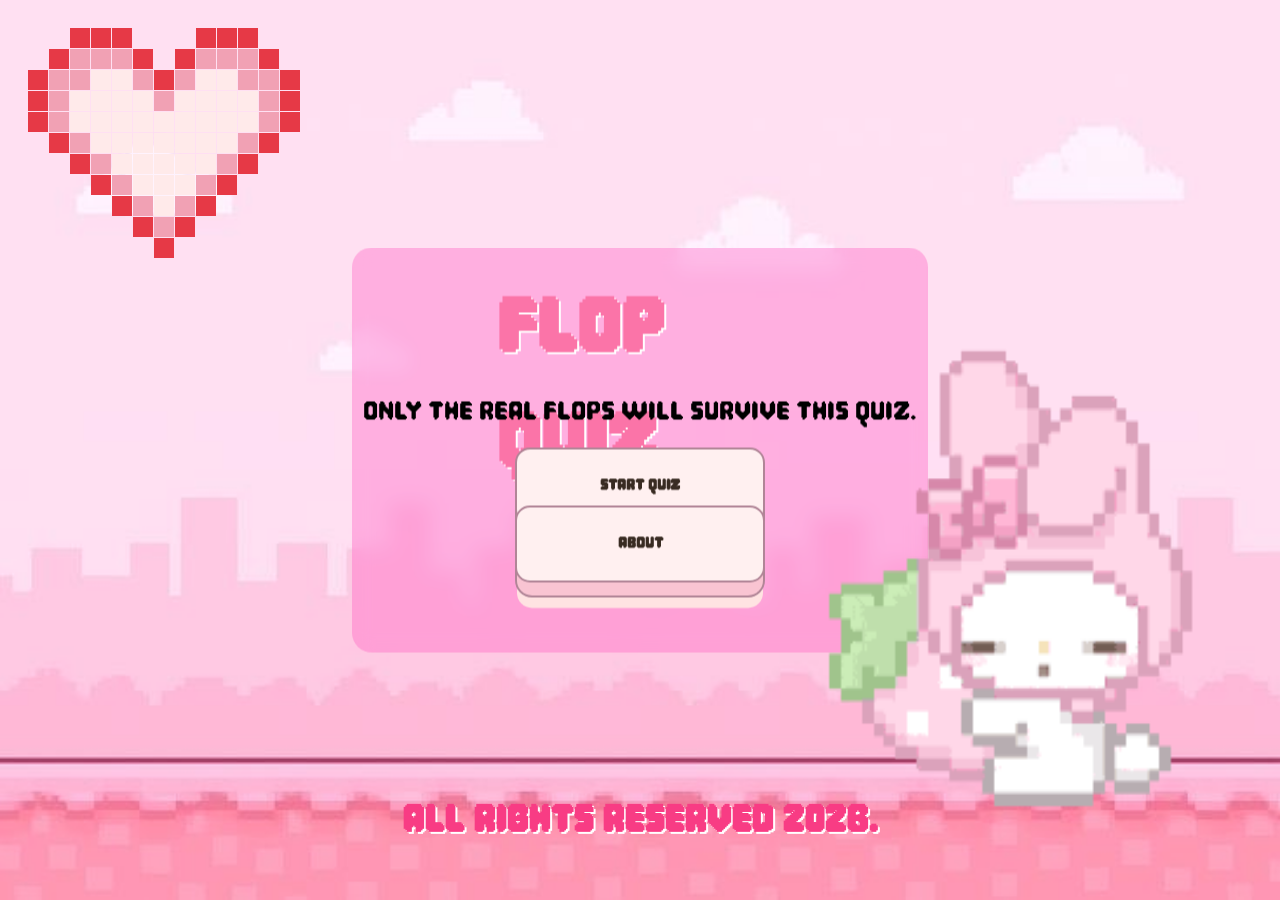
<file: index.html>
<!DOCTYPE html>
<html>
    <head>
        <title> FlopQuiz </title>

        <!-- For Design-->
        <link rel="stylesheet" href="MainHomePage.css">
    </head>

    <body>
        <script src="QuizSystem.js"></script>
        <div class="MainInterface">
            <h1 class="Title1"> Flop Quiz</h1>
            <p class="Sub1">Only the real flops will survive this quiz.</p>

            <button class="StartButton" onclick="window.location.href='QUESTIONS/Question1.html'"> <strong> Start quiz </button> </strong>

            <button class="AboutButton" onclick="window.location.href= 'ABOUT/AboutUs.html'"> About </button>
        </div>

        <h1 class="Rights"> All Rights Reserved 2026. </h1>

        <div class="pixelmelody"> 
            <img src="/200.gif">
        </div>


       
<div class="heart">
  <div class="pixel"></div>
  <div class="pixel"></div>
  <div class="pixel pink"></div>
  <div class="pixel pink"></div>
  <div class="pixel pink"></div>
  <div class="pixel"></div>
  <div class="pixel"></div>
  <div class="pixel"></div>
  <div class="pixel pink"></div>
  <div class="pixel pink"></div>
  <div class="pixel pink"></div>
  <div class="pixel"></div>
  <div class="pixel"></div>

  <div class="pixel"></div>
  <div class="pixel pink"></div>
  <div class="pixel soft-pink"></div>
  <div class="pixel soft-pink"></div>
  <div class="pixel soft-pink"></div>
  <div class="pixel pink"></div>
  <div class="pixel"></div>
  <div class="pixel pink"></div>
  <div class="pixel soft-pink"></div>
  <div class="pixel soft-pink"></div>
  <div class="pixel soft-pink"></div>
  <div class="pixel pink"></div>
  <div class="pixel"></div>

  <div class="pixel pink"></div>
  <div class="pixel soft-pink"></div>
  <div class="pixel soft-pink"></div>

  <div class="pixel white"></div>
  <div class="pixel white"></div>
  <div class="pixel soft-pink"></div>
  <div class="pixel pink"></div>
  <div class="pixel soft-pink"></div>
  <div class="pixel white"></div>
  <div class="pixel white"></div>
  <div class="pixel soft-pink"></div>
  <div class="pixel soft-pink"></div>
  <div class="pixel pink"></div>

  <div class="pixel pink"></div>
  <div class="pixel soft-pink"></div>
  <div class="pixel white"></div>
  <div class="pixel white"></div>
  <div class="pixel white"></div>
  <div class="pixel white"></div>
  <div class="pixel soft-pink"></div>
  <div class="pixel white"></div>
  <div class="pixel white"></div>
  <div class="pixel white"></div>
  <div class="pixel white"></div>
  <div class="pixel soft-pink"></div>
  <div class="pixel pink"></div>

  <div class="pixel pink"></div>
  <div class="pixel soft-pink"></div>
  <div class="pixel white"></div>
  <div class="pixel white"></div>
  <div class="pixel white"></div>
  <div class="pixel white"></div>
  <div class="pixel white"></div>
  <div class="pixel white"></div>
  <div class="pixel white"></div>
  <div class="pixel white"></div>
  <div class="pixel white"></div>
  <div class="pixel soft-pink"></div>
  <div class="pixel pink"></div>

  <div class="pixel"></div>
  <div class="pixel pink"></div>
  <div class="pixel soft-pink"></div>
  <div class="pixel white"></div>
  <div class="pixel white"></div>
  <div class="pixel white"></div>
  <div class="pixel white"></div>
  <div class="pixel white"></div>
  <div class="pixel white"></div>
  <div class="pixel white"></div>
  <div class="pixel soft-pink"></div>
  <div class="pixel pink"></div>
  <div class="pixel"></div>

  <div class="pixel"></div>
  <div class="pixel"></div>
  <div class="pixel pink"></div>
  <div class="pixel soft-pink"></div>
  <div class="pixel white"></div>
  <div class="pixel white"></div>
  <div class="pixel white"></div>
  <div class="pixel white"></div>
  <div class="pixel white"></div>
  <div class="pixel soft-pink"></div>
  <div class="pixel pink"></div>
  <div class="pixel"></div>
  <div class="pixel"></div>

  <div class="pixel"></div>
  <div class="pixel"></div>
  <div class="pixel"></div>
  <div class="pixel pink"></div>
  <div class="pixel soft-pink"></div>
  <div class="pixel white"></div>
  <div class="pixel white"></div>
  <div class="pixel white"></div>
  <div class="pixel soft-pink"></div>
  <div class="pixel pink"></div>
  <div class="pixel"></div>
  <div class="pixel"></div>
  <div class="pixel"></div>

  <div class="pixel"></div>
  <div class="pixel"></div>
  <div class="pixel"></div>
  <div class="pixel"></div>
  <div class="pixel pink"></div>
  <div class="pixel soft-pink"></div>
  <div class="pixel white"></div>
  <div class="pixel soft-pink"></div>
  <div class="pixel pink"></div>
  <div class="pixel"></div>
  <div class="pixel"></div>
  <div class="pixel"></div>
  <div class="pixel"></div>

  <div class="pixel"></div>
  <div class="pixel"></div>
  <div class="pixel"></div>
  <div class="pixel"></div>
  <div class="pixel"></div>
  <div class="pixel pink"></div>
  <div class="pixel soft-pink"></div>
  <div class="pixel pink"></div>
  <div class="pixel"></div>
  <div class="pixel"></div>
  <div class="pixel"></div>
  <div class="pixel"></div>
  <div class="pixel"></div>

  <div class="pixel"></div>
  <div class="pixel"></div>
  <div class="pixel"></div>
  <div class="pixel"></div>
  <div class="pixel"></div>
  <div class="pixel"></div>
  <div class="pixel pink"></div>
  <div class="pixel"></div>
  <div class="pixel"></div>
  <div class="pixel"></div>
  <div class="pixel"></div>
  <div class="pixel"></div>
  <div class="pixel"></div>
</div>

    </body>
</html>
</file>
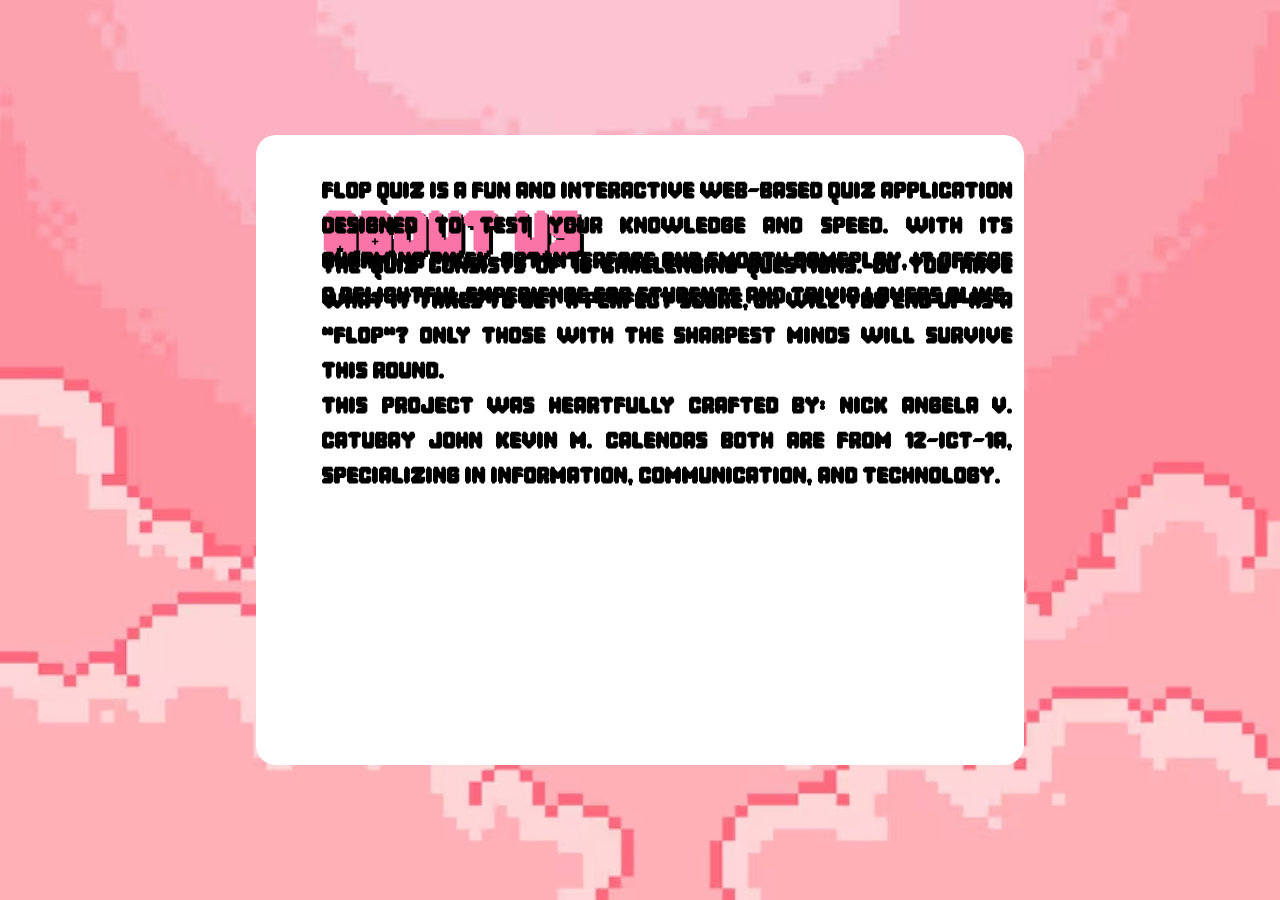
<file: ABOUT/AboutUs.html>
<!doctype html>
<html>
  <head>
    <title>ABOUT US</title>

    <link rel="stylesheet" href="About.css" />
  </head>

  <body>
    <div class="MainInterface">
      <h1 class="TITLE2">ABOUT US</h1>
      <h1 class="abstract">
        Flop Quiz is a fun and interactive web-based quiz application designed
        to test your knowledge and speed. With its charming pixel-art interface
        and smooth gameplay, it offers a delightful experience for students and
        trivia lovers alike.
      </h1>
      <h1 class="detailedinfo">
        The quiz consists of 10 challenging questions. Do you have what it takes
        to get a perfect score, or will you end up as a "flop"? Only those with
        the sharpest minds will survive this round. <br />
        This project was heartfully crafted by: Nick Angela V. Catubay John
        Kevin M. Calendas Both are from 12-ICT-1A, specializing in Information,
        Communication, and Technology.
      </h1>
    </div>
  </body>
</html>
</file>
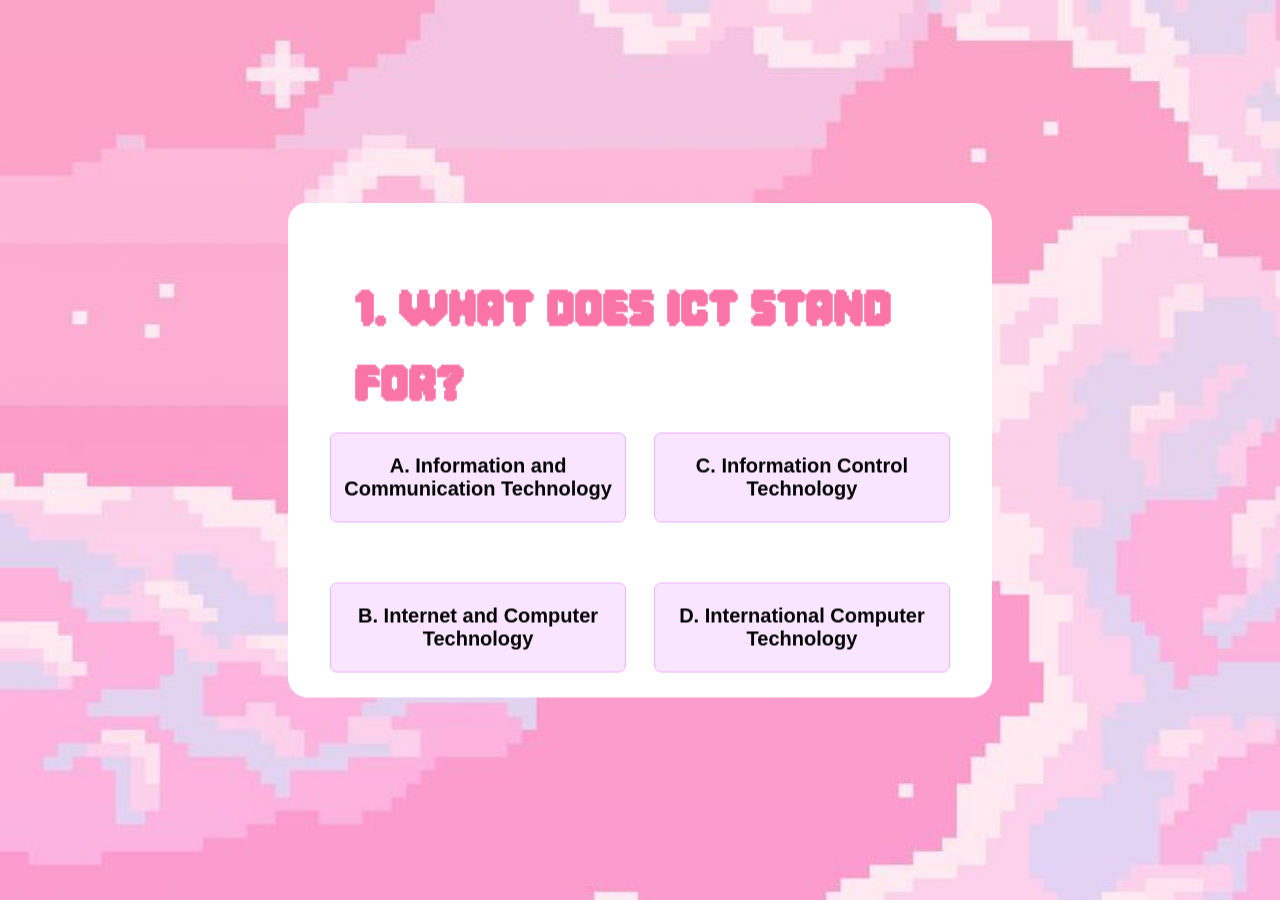
<file: QUESTIONS/Question1.html>
<!DOCTYPE html>
<html>
    <head>
        <title> FlopQuiz Questionnaires </title>

        <!-- For Design-->
        <link rel="stylesheet" href="Questionnaires.css">
    </head>

    <body>
        <script src="../QuizSystem.js"></script>
        <div class="MainInterface">
            <h1 class="Question2">   1. What does ICT stand for? </h1> 
            <button class="Choice1A" onclick="CorrectAnswer(); window.location.href='Question2.html'">  A. Information and Communication Technology </button> 
            <button class="Choice1B" onclick="Mistakes(); window.location.href='Question2.html'">  B. Internet and Computer Technology </button> 
            <button class="Choice1C" onclick="Mistakes(); window.location.href='Question2.html'">  C. Information Control Technology</button> 
            <button class="Choice1D" onclick="Mistakes(); window.location.href='Question2.html'">  D. International Computer Technology </button> 
        </div>
    </body>
</html>
</file>
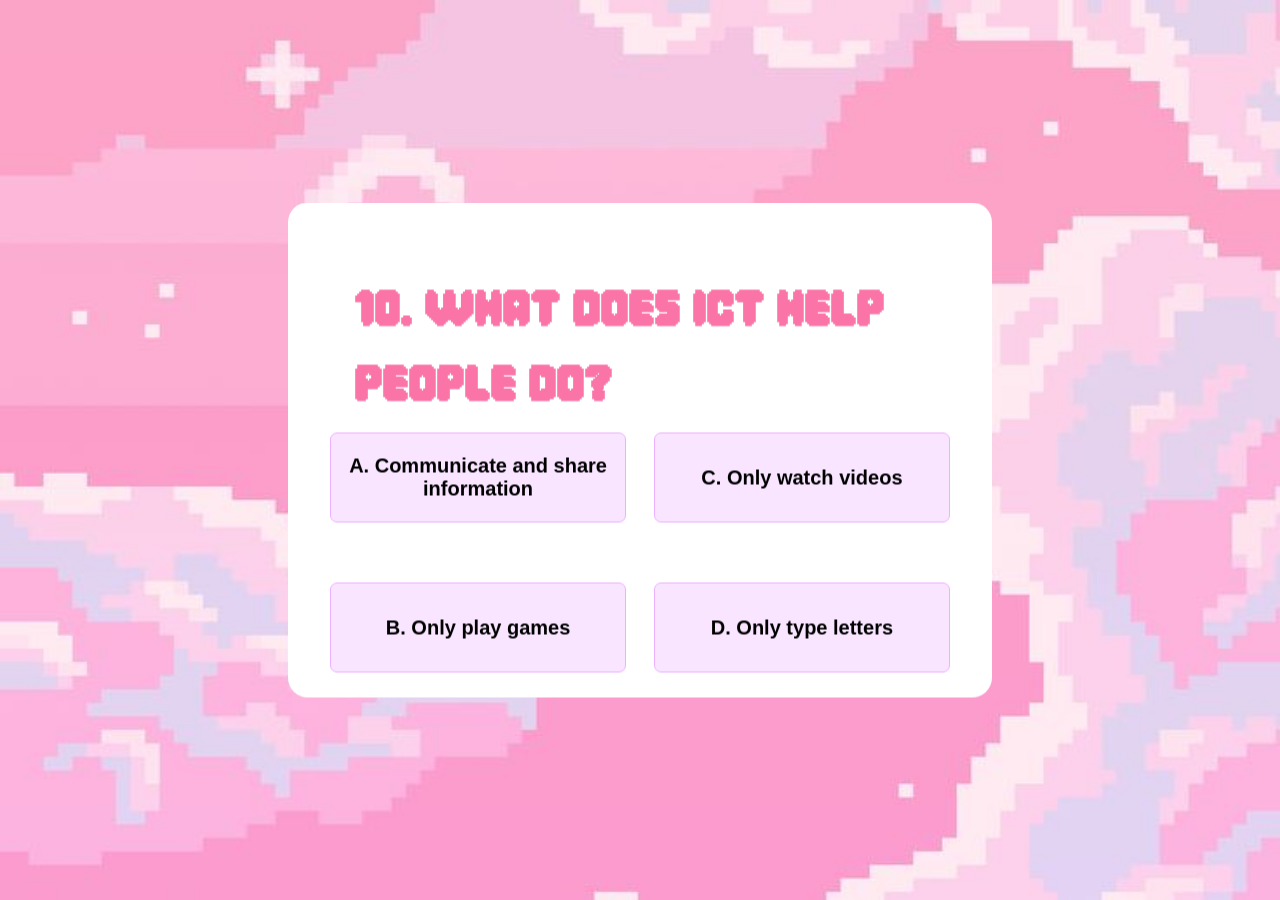
<file: QUESTIONS/Question10.html>
<!DOCTYPE html>
    <html>
        <head>
            <title> FlopQuiz Questionnaires </title>

            <!-- For Design-->
            <link rel="stylesheet" href="Questionnaires.css">
        </head>

        <body>
            <script src="../QuizSystem.js"></script>
            <div class="MainInterface">
                <h1 class="Question10">10. What does ICT help people do? </h1> 
                <button class="Choice10A" onclick="CorrectAnswerDirect()">  A. Communicate and share information </button> 
                <button class="Choice10B" onclick="MistakesDirect()">  B. Only play games </button> 
                <button class="Choice10C" onclick="MistakesDirect()">  C. Only watch videos</button> 
                <button class="Choice10D" onclick="MistakesDirect()">  D. Only type letters </button> 
            </div>

            </body>
            </html>
</file>
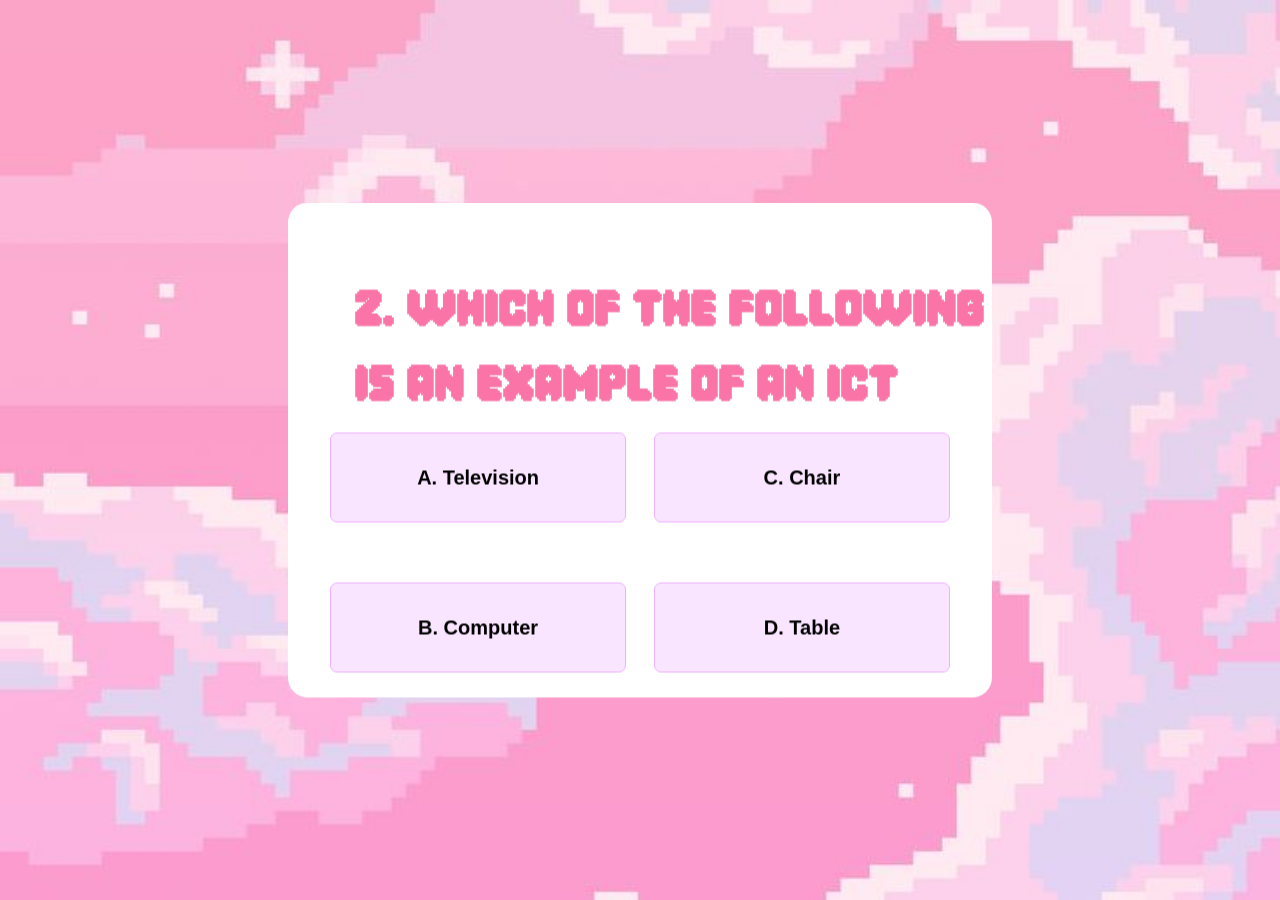
<file: QUESTIONS/Question2.html>
<!DOCTYPE html>
<html>
    <head>
        <title> FlopQuiz Questionnaires </title>

        <!-- For Design-->
        <link rel="stylesheet" href="Questionnaires.css">
    </head>

    <body>
        <script src="../QuizSystem.js"></script>
        <div class="MainInterface">
            <h1 class="Question2">2. Which of the following is an example of an ICT device? </h1> 
            <button class="Choice2A" onclick="Mistakes(); window.location.href='Question3.html'">  A. Television </button> 
            <button class="Choice2B" onclick="CorrectAnswer(); window.location.href='Question3.html'">  B. Computer </button> 
            <button class="Choice2C" onclick="Mistakes(); window.location.href='Question3.html'">  C. Chair</button> 
            <button class="Choice2D" onclick="Mistakes(); window.location.href='Question3.html'">  D. Table </button> 
        </div>
    </body>
</html>
</file>
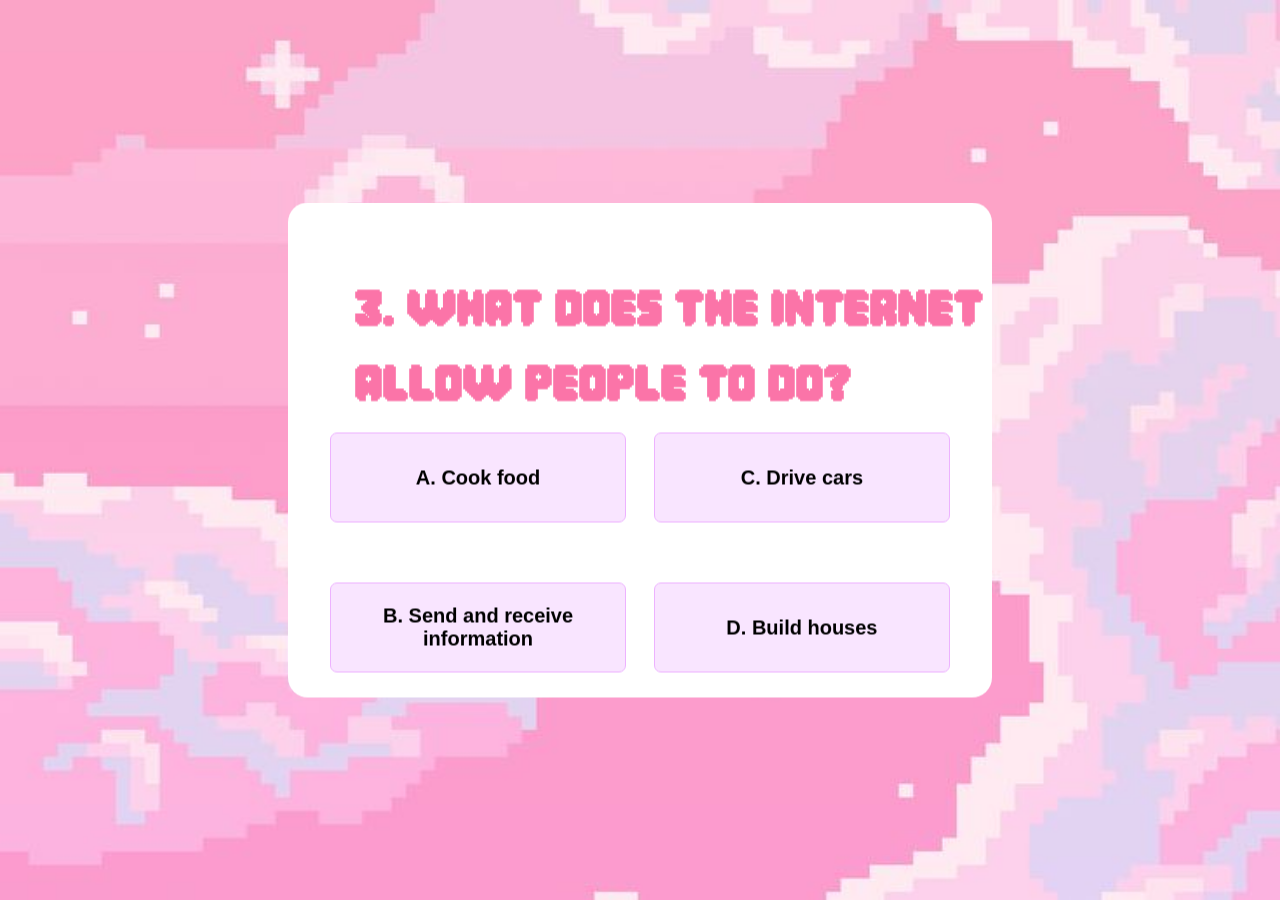
<file: QUESTIONS/Question3.html>
<!DOCTYPE html>
<html>
    <head>
        <title> FlopQuiz Questionnaires </title>

        <!-- For Design-->
        <link rel="stylesheet" href="Questionnaires.css">
    </head>

    <body>
        <script src="../QuizSystem.js"></script>
        <div class="MainInterface">
            <h1 class="Question3">3. What does the Internet allow people to do? </h1> 
            <button class="Choice3A" onclick="Mistakes(); window.location.href='Question4.html'">  A. Cook food </button> 
            <button class="Choice3B" onclick="CorrectAnswer(); window.location.href='Question4.html'">  B. Send and receive information </button> 
            <button class="Choice3C" onclick="Mistakes(); window.location.href='Question4.html'">  C. Drive cars</button> 
            <button class="Choice3D" onclick="Mistakes(); window.location.href='Question4.html'">  D. Build houses </button> 
        </div>
    </body>
</html>
</file>
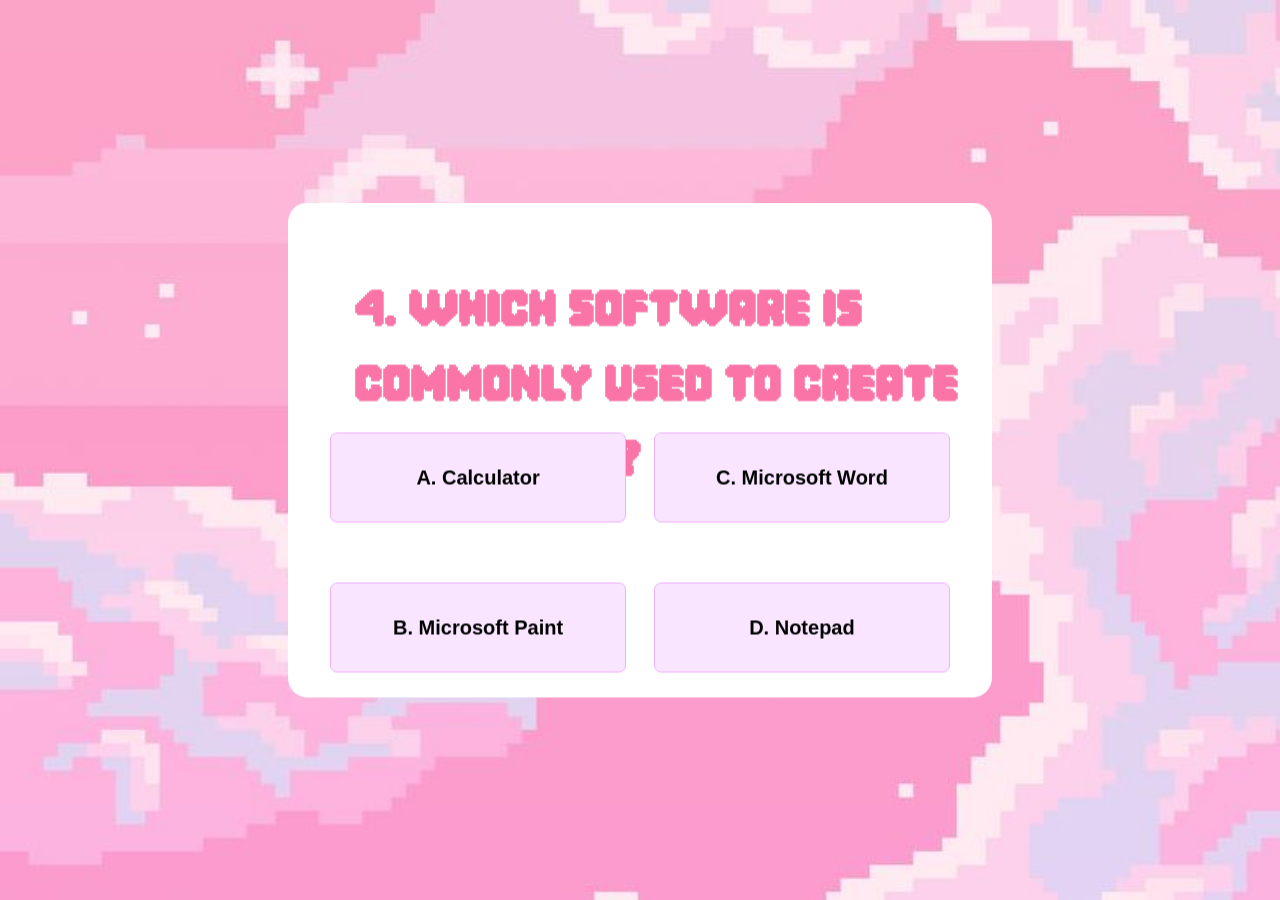
<file: QUESTIONS/Question4.html>
<!DOCTYPE html>
<html>
    <head>
        <title> FlopQuiz Questionnaires </title>

        <!-- For Design-->
        <link rel="stylesheet" href="Questionnaires.css">
    </head>

    <body>
        <script src="../QuizSystem.js"></script>
        <div class="MainInterface">
            <h1 class="Question4">4. Which software is commonly used to create documents? </h1> 
            <button class="Choice4A" onclick="Mistakes(); window.location.href='Question5.html'">  A. Calculator </button> 
            <button class="Choice4B" onclick="Mistakes(); window.location.href='Question5.html'">  B. Microsoft Paint </button> 
            <button class="Choice4C" onclick="CorrectAnswer(); window.location.href='Question5.html'">  C. Microsoft Word</button> 
            <button class="Choice4D" onclick="Mistakes(); window.location.href='Question5.html'">  D. Notepad </button> 
        </div>
    </body>
</html>
</file>
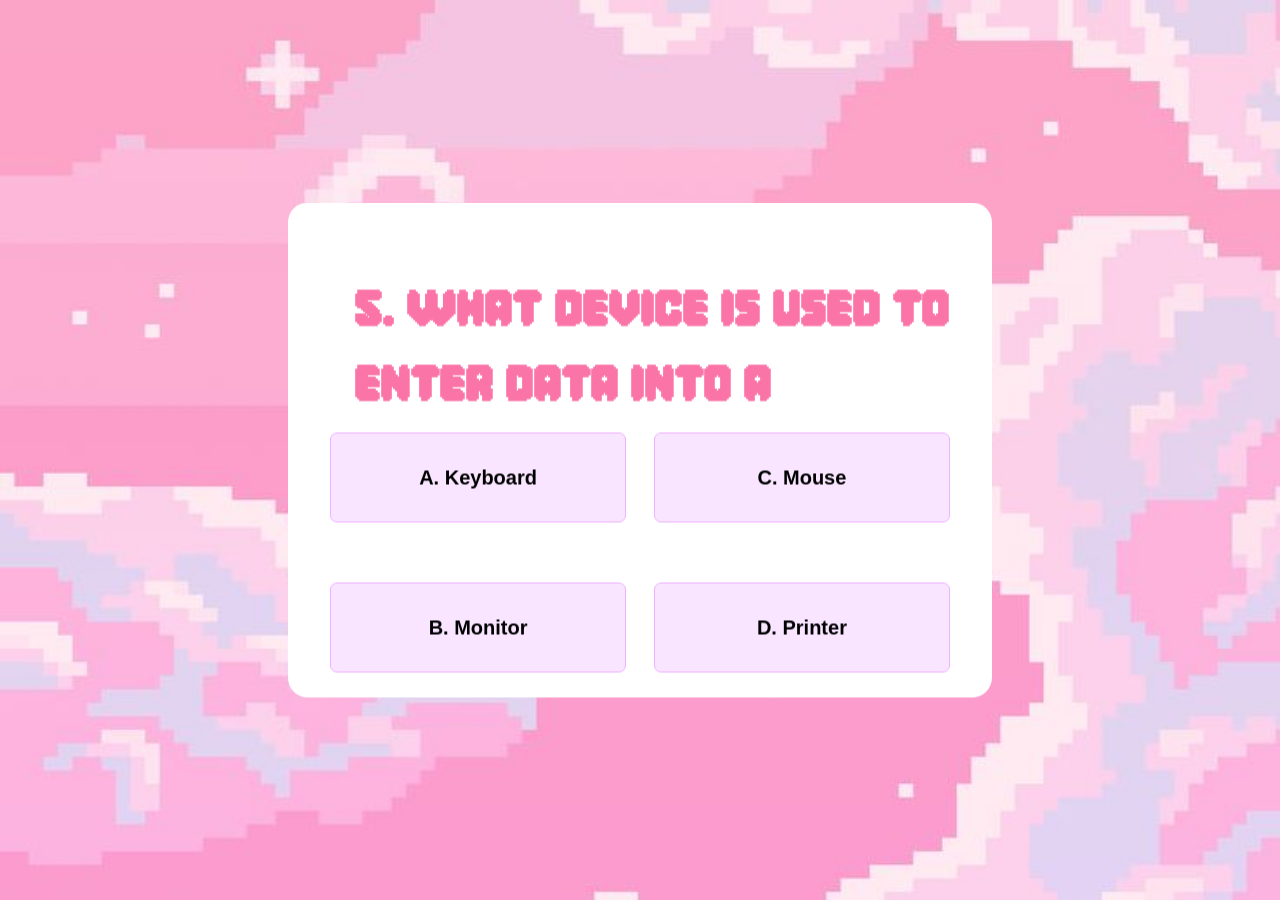
<file: QUESTIONS/Question5.html>
<!DOCTYPE html>
<html>
    <head>
        <title> FlopQuiz Questionnaires </title>

        <!-- For Design-->
        <link rel="stylesheet" href="Questionnaires.css">
    </head>

    <body>
        <script src="../QuizSystem.js"></script>
        <div class="MainInterface">
            <h1 class="Question5">5. What device is used to enter data into a computer? </h1> 
            <button class="Choice5A" onclick="CorrectAnswer(); window.location.href='Question6.html'">  A. Keyboard </button> 
            <button class="Choice5B" onclick="Mistakes(); window.location.href='Question6.html'">  B. Monitor </button> 
            <button class="Choice5C" onclick="Mistakes(); window.location.href='Question6.html'">  C. Mouse</button> 
            <button class="Choice5D" onclick="Mistakes(); window.location.href='Question6.html'">  D. Printer </button> 
        </div>
    </body>
</html>
</file>
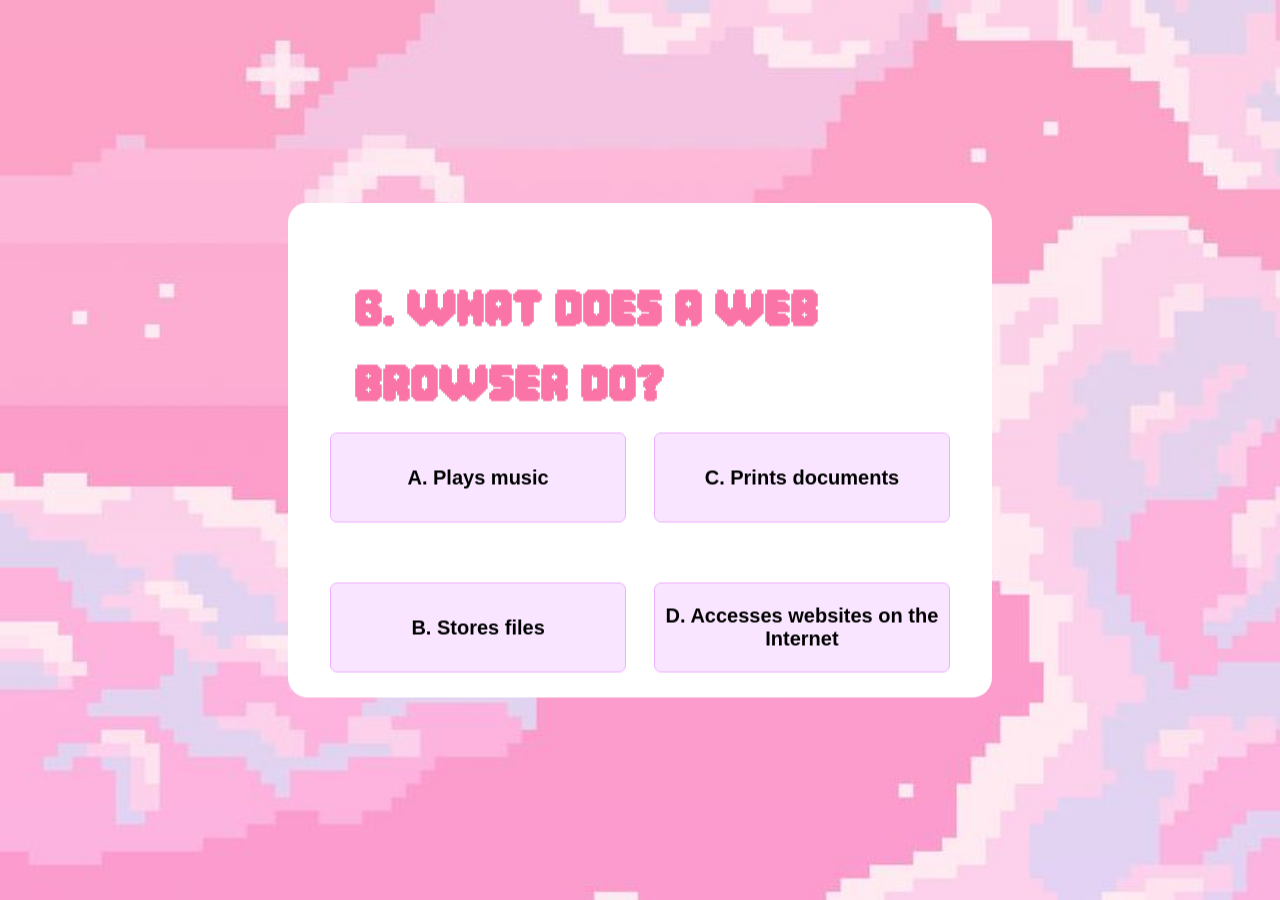
<file: QUESTIONS/Question6.html>
<!DOCTYPE html>
<html>
    <head>
        <title> FlopQuiz Questionnaires </title>

        <!-- For Design-->
        <link rel="stylesheet" href="Questionnaires.css">
    </head>

    <body>
        <script src="../QuizSystem.js"></script>
        <div class="MainInterface">
            <h1 class="Question6">6. What does a web browser do? </h1> 
            <button class="Choice6A" onclick="Mistakes(); window.location.href='Question7.html'">  A. Plays music </button> 
            <button class="Choice6B" onclick="Mistakes(); window.location.href='Question7.html'">  B. Stores files </button> 
            <button class="Choice6C" onclick="Mistakes(); window.location.href='Question7.html'">  C. Prints documents </button> 
            <button class="Choice6D" onclick="CorrectAnswer(); window.location.href='Question7.html'">  D. Accesses websites on the Internet </button> 
        </div>
    </body>
</html>
</file>
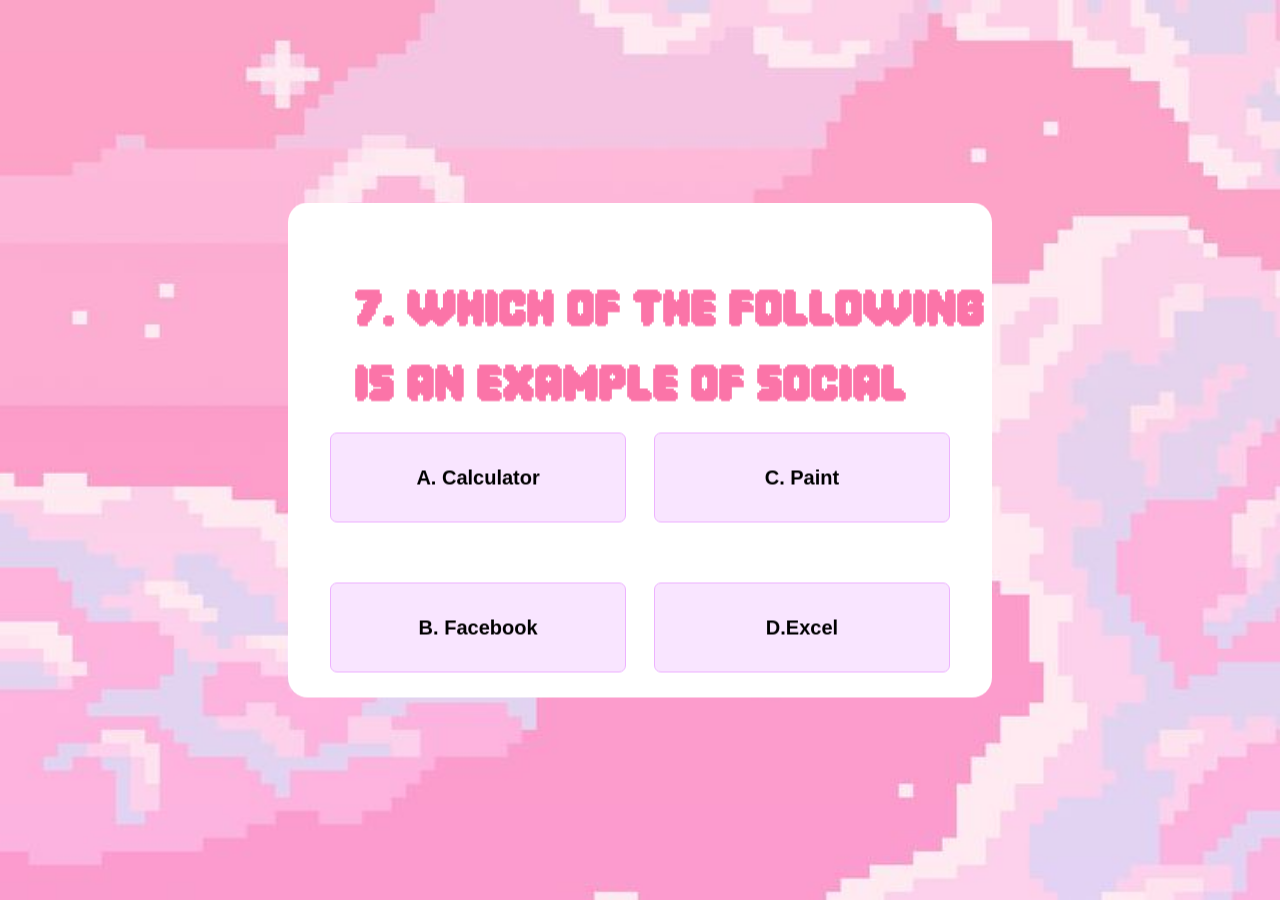
<file: QUESTIONS/Question7.html>
<!DOCTYPE html>
<html>
    <head>
        <title> FlopQuiz Questionnaires </title>

        <!-- For Design-->
        <link rel="stylesheet" href="Questionnaires.css">
    </head>

    <body>
        <script src="../QuizSystem.js"></script>
        <div class="MainInterface">
            <h1 class="Question7">7. Which of the following is an example of social media? </h1> 
            <button class="Choice7A" onclick="Mistakes(); window.location.href='Question8.html'">  A. Calculator</button> 
            <button class="Choice7B" onclick="CorrectAnswer(); window.location.href='Question8.html'">  B. Facebook </button> 
            <button class="Choice7C" onclick="Mistakes(); window.location.href='Question8.html'">  C. Paint </button> 
            <button class="Choice7D" onclick="Mistakes(); window.location.href='Question8.html'">  D.Excel </button> 
        </div>
    </body>
</html>
</file>
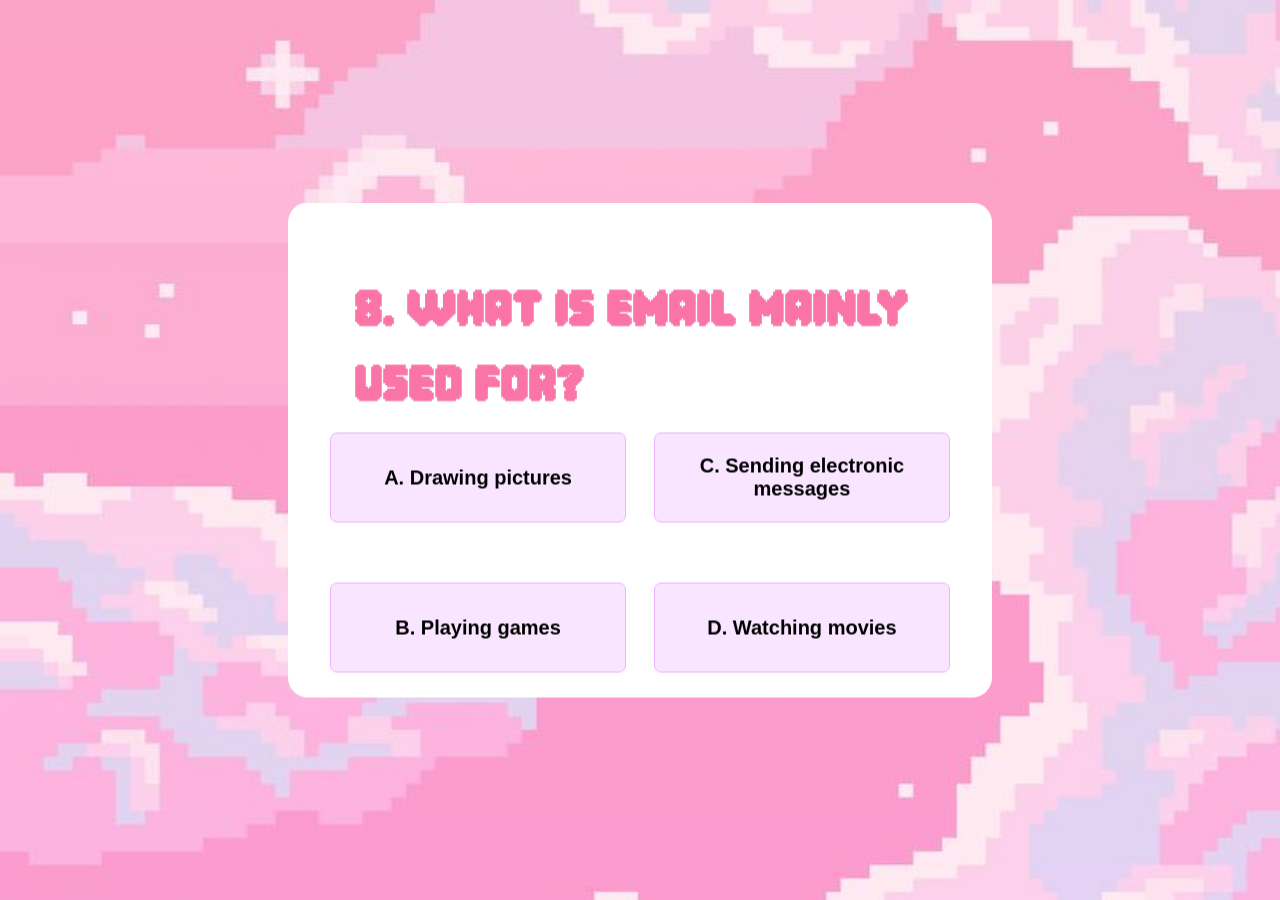
<file: QUESTIONS/Question8.html>
<!DOCTYPE html>
<html>
    <head>
        <title> FlopQuiz Questionnaires </title>

        <!-- For Design-->
        <link rel="stylesheet" href="Questionnaires.css">
    </head>

    <body>
        <script src="../QuizSystem.js"></script>
        <div class="MainInterface">
            <h1 class="Question8">8. What is email mainly used for?</h1> 
            <button class="Choice8A" onclick="Mistakes(); window.location.href='Question9.html'">  A. Drawing pictures </button> 
            <button class="Choice8B" onclick="Mistakes(); window.location.href='Question9.html'">  B. Playing games </button> 
            <button class="Choice8C" onclick="CorrectAnswer(); window.location.href='Question9.html'">  C. Sending electronic messages </button> 
            <button class="Choice8D" onclick="Mistakes(); window.location.href='Question9.html'">  D. Watching movies </button> 
        </div>
    </body>
</html>
</file>
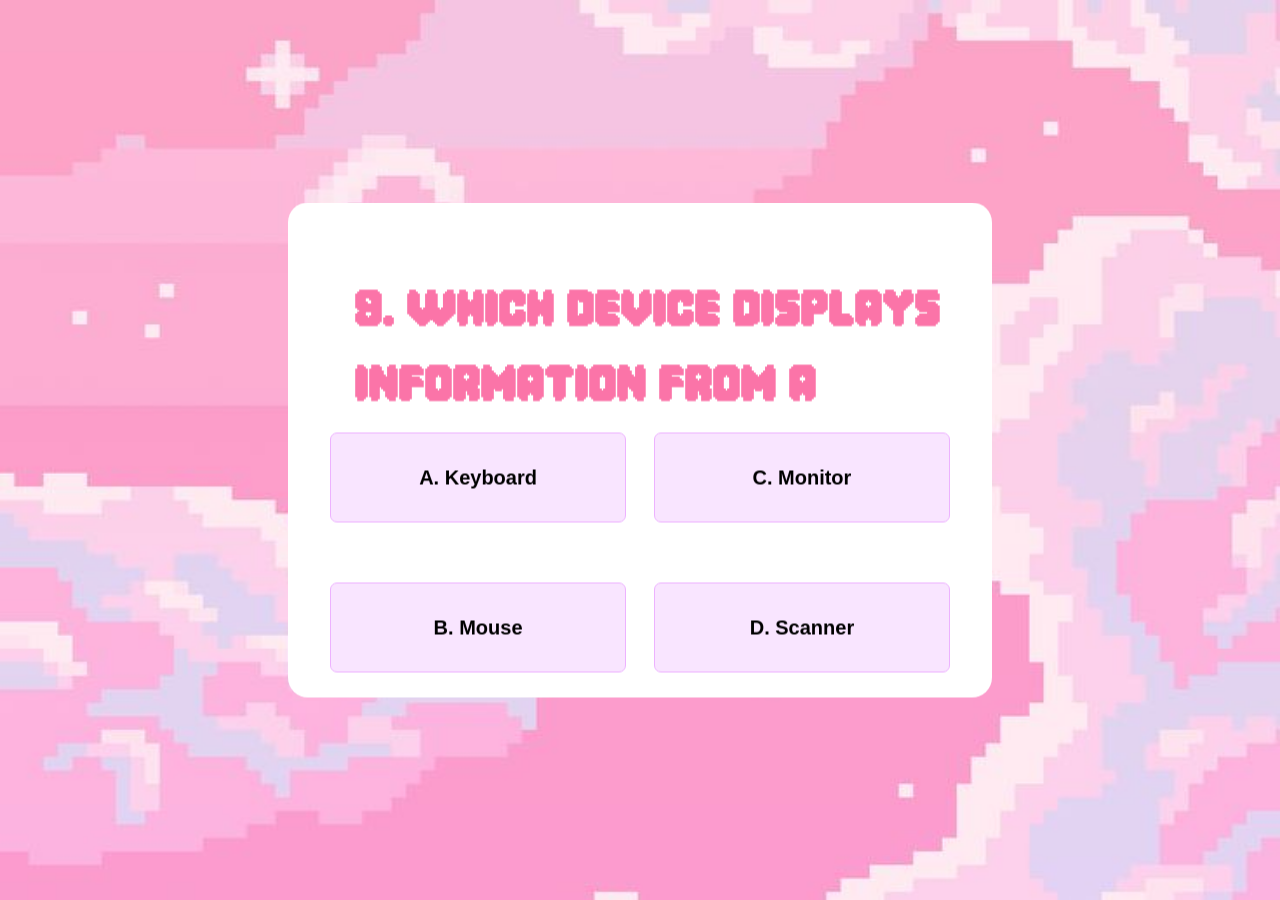
<file: QUESTIONS/Question9.html>
<!DOCTYPE html>
<html>
    <head>
        <title> FlopQuiz Questionnaires </title>

        <!-- For Design-->
        <link rel="stylesheet" href="Questionnaires.css">
    </head>

    <body>
        <script src="../QuizSystem.js"></script>
        <div class="MainInterface">
            <h1 class="Question9">9. Which device displays information from a computer?</h1> 
            <button class="Choice9A" onclick="Mistakes(); window.location.href='Question10.html'">  A. Keyboard </button> 
            <button class="Choice9B" onclick="Mistakes(); window.location.href='Question10.html'">  B. Mouse </button> 
            <button class="Choice9C" onclick="CorrectAnswer(); window.location.href='Question10.html'">  C. Monitor </button> 
            <button class="Choice9D" onclick="Mistakes(); window.location.href='Question10.html'">  D. Scanner </button> 
        </div>
    </body>
</html>
</file>
<file: MainHomePage.css>
body {
  background: linear-gradient(
    45deg,
    rgb(253, 227, 255) 0%,
    rgb(205, 130, 255) 100%
  );
  background-size: 100% 100%;
  background-attachment: fixed;
  background-image: url(Pink\ Game\ Pixel\ Background.jpg);
}

.MainInterface {
  position: fixed;
  top: 50%;
  left: 50%;
  translate: -50% -50%;
  width: 45%;
  height: 45%;
  background-color: rgba(255, 95, 194, 0.377);
  backdrop-filter: blur(10px);
  border: none;
  border-radius: 20px;
}

.Title1 {
  position: absolute;
  top: -40px;
  left: 50%;
  translate: -50%;
  font-size: 100px;
  font-family: sans-serif;
  font-weight: 1000;
  font-family: PixelGame-R9AZe;
  color: #fb74a8;
  text-shadow: 2px 2px #ffffff;
}

.Sub1 {
  position: absolute;
  top: 110px;
  left: 50%;
  width: 100%;
  align-items: center;
  text-align: center;
  translate: -50%;
  font-family: Arial;
  font-size: 35px;
  font-weight: 500;
  font-family: PixelGame-R9AZe;
}

.StartButton {
  position: absolute;
  top: 200px;
  left: 50%;
  translate: -50%;
  display: inline-block;
  cursor: pointer;
  outline: none;
  border: 0;
  vertical-align: middle;
  text-decoration: none;
  font-family: inherit;
  font-size: 20px;
  width: 250px;
  font-family: PixelGame-R9AZe;
}

.StartButton {
  font-weight: 600;
  color: #382b22;
  text-transform: uppercase;
  padding: 1.25em 2em;
  background: #fff0f0;
  border: 2px solid #b18597;
  border-radius: 0.75em;
  -webkit-transform-style: preserve-3d;
  transform-style: preserve-3d;
  -webkit-transition:
    background 150ms cubic-bezier(0, 0, 0.58, 1),
    -webkit-transform 150ms cubic-bezier(0, 0, 0.58, 1);
  transition:
    transform 150ms cubic-bezier(0, 0, 0.58, 1),
    background 150ms cubic-bezier(0, 0, 0.58, 1),
    -webkit-transform 150ms cubic-bezier(0, 0, 0.58, 1);
}

.StartButton::before {
  position: absolute;
  content: "";
  width: 100%;
  height: 100%;
  top: 0;
  left: 0;
  right: 0;
  bottom: 0;
  background: #f9c4d2;
  border-radius: inherit;
  -webkit-box-shadow:
    0 0 0 2px #b18597,
    0 0.625em 0 0 #ffe3e2;
  box-shadow:
    0 0 0 2px #b18597,
    0 0.625em 0 0 #ffe3e2;
  -webkit-transform: translate3d(0, 0.75em, -1em);
  transform: translate3d(0, 0.75em, -1em);
  transition:
    transform 150ms cubic-bezier(0, 0, 0.58, 1),
    box-shadow 150ms cubic-bezier(0, 0, 0.58, 1),
    -webkit-transform 150ms cubic-bezier(0, 0, 0.58, 1),
    -webkit-box-shadow 150ms cubic-bezier(0, 0, 0.58, 1);
}

.StartButton:hover {
  background: #ffe9e9;
  -webkit-transform: translate(0, 0.25em);
  transform: translate(0, 0.25em);
}

.StartButton:hover::before {
  -webkit-box-shadow:
    0 0 0 2px #b18597,
    0 0.5em 0 0 #ffe3e2;
  box-shadow:
    0 0 0 2px #b18597,
    0 0.5em 0 0 #ffe3e2;
  -webkit-transform: translate3d(0, 0.5em, -1em);
  transform: translate3d(0, 0.5em, -1em);
}

.StartButton:active {
  background: #ffe9e9;
  -webkit-transform: translate(0em, 0.75em);
  transform: translate(0em, 0.75em);
}

.StartButton:active::before {
  -webkit-box-shadow:
    0 0 0 2px #b18597,
    0 0 #ffe3e2;
  box-shadow:
    0 0 0 2px #b18597,
    0 0 #ffe3e2;
  -webkit-transform: translate3d(0, 0, -1em);
  transform: translate3d(0, 0, -1em);
}

.AboutButton {
  position: absolute;
  bottom: 70px;
  left: 50%;
  translate: -50%;
  display: inline-block;
  cursor: pointer;
  outline: none;
  border: 0;
  vertical-align: middle;
  text-decoration: none;
  font-family: PixelGame-R9AZe;
  font-size: 20px;
  width: 250px;
}

.AboutButton {
  font-weight: 600;
  color: #382b22;
  text-transform: uppercase;
  padding: 1.25em 2em;
  background: #fff0f0;
  border: 2px solid #b18597;
  border-radius: 0.75em;
  -webkit-transform-style: preserve-3d;
  transform-style: preserve-3d;
  -webkit-transition:
    background 150ms cubic-bezier(0, 0, 0.58, 1),
    -webkit-transform 150ms cubic-bezier(0, 0, 0.58, 1);
  transition:
    transform 150ms cubic-bezier(0, 0, 0.58, 1),
    background 150ms cubic-bezier(0, 0, 0.58, 1),
    -webkit-transform 150ms cubic-bezier(0, 0, 0.58, 1);
}

.AboutButton::before {
  position: absolute;
  content: "";
  width: 100%;
  height: 100%;
  top: 0;
  left: 0;
  right: 0;
  bottom: 0;
  background: #f9c4d2;
  border-radius: inherit;
  -webkit-box-shadow:
    0 0 0 2px #b18597,
    0 0.625em 0 0 #ffe3e2;
  box-shadow:
    0 0 0 2px #b18597,
    0 0.625em 0 0 #ffe3e2;
  -webkit-transform: translate3d(0, 0.75em, -1em);
  transform: translate3d(0, 0.75em, -1em);
  transition:
    transform 150ms cubic-bezier(0, 0, 0.58, 1),
    box-shadow 150ms cubic-bezier(0, 0, 0.58, 1),
    -webkit-transform 150ms cubic-bezier(0, 0, 0.58, 1),
    -webkit-box-shadow 150ms cubic-bezier(0, 0, 0.58, 1);
}

.AboutButton:hover {
  background: #ffe9e9;
  -webkit-transform: translate(0, 0.25em);
  transform: translate(0, 0.25em);
}

.AboutButton:hover::before {
  -webkit-box-shadow:
    0 0 0 2px #b18597,
    0 0.5em 0 0 #ffe3e2;
  box-shadow:
    0 0 0 2px #b18597,
    0 0.5em 0 0 #ffe3e2;
  -webkit-transform: translate3d(0, 0.5em, -1em);
  transform: translate3d(0, 0.5em, -1em);
}

.AboutButton:active {
  background: #ffe9e9;
  -webkit-transform: translate(0em, 0.75em);
  transform: translate(0em, 0.75em);
}

.AboutButton:active::before {
  -webkit-box-shadow:
    0 0 0 2px #b18597,
    0 0 #ffe3e2;
  box-shadow:
    0 0 0 2px #b18597,
    0 0 #ffe3e2;
  -webkit-transform: translate3d(0, 0, -1em);
  transform: translate3d(0, 0, -1em);
}

@font-face {
  font-family: PixelGame-R9AZe;
  src: url(pixel-game-font/PixelGame-R9AZe.otf);
}

/* From Uiverse.io by anandita-3217 */
.heart {
  display: inline-grid;
  grid-template-columns: repeat(13, 20px);
  grid-template-rows: repeat(11, 20px);
  gap: 1px;
  padding: 20px;
  animation: heartbeat 2s infinite ease-in-out;
}
.pixel {
  width: 20px;
  height: 20px;
  transition: all 0.3s ease;
  transform: scale(1);
}
.pixel.pink {
  background: #e63946;
  animation: pinkPulse 2.5s infinite ease-in-out;
}
.pixel.soft-pink {
  background: #f1a1b4;
  animation: softPinkPulse 2.2s infinite ease-in-out;
}
.pixel.white {
  background: #ffeaea;
  animation: whitePulse 2.8s infinite ease-in-out;
}
@keyframes heartbeat {
  0%,
  100% {
    transform: scale(1);
  }
  50% {
    transform: scale(1.02);
  }
}
@keyframes pinkPulse {
  0%,
  100% {
    background: #ff6b81;
    transform: scale(1);
    box-shadow: 0 0 0 rgba(230, 57, 70, 0);
  }
  50% {
    background: #e63946;
    transform: scale(1.05);
    box-shadow: 0 0 10px rgba(230, 57, 70, 0.6);
  }
}
@keyframes softPinkPulse {
  0%,
  100% {
    background: #e63946;
    transform: scale(1);
    box-shadow: 0 0 0 rgba(241, 161, 180, 0);
  }
  50% {
    background: #f1a1b4;
    transform: scale(1.05);
    box-shadow: 0 0 8px rgba(241, 161, 180, 0.6);
  }
}
@keyframes whitePulse {
  0%,
  100% {
    background: #ffe3e3;
    transform: scale(1);
    box-shadow: 0 0 0 rgba(255, 234, 234, 0);
  }
  50% {
    background: #ffeaea;
    transform: scale(1.05);
    box-shadow: 0 0 15px rgba(255, 234, 234, 0.8);
  }
}

.Rights {
  position: absolute;
  top: 760px;
  left: 50%;
  translate: -50%;
  font-size: 50px;
  font-family: sans-serif;
  font-weight: 1000;
  font-family: PixelGame-R9AZe;
  color: #f83c84;
  text-shadow: 2px 2px #ffffff;
}

.pixelmelody {
  position: absolute;
  right: 55px;
  bottom: 80px;
}

.pixelmelody img {
  width: 450px;
  height: 500px;
}
</file>
<file: ABOUT/About.css>
body {
  background-image: url(/pink-cloud-sky-pixel-art-style_475147-1265.avif);
  background-size: 100% 100%;
  background-attachment: fixed;
}

.TITLE2 {
  position: absolute;
  top: 5px;
  left: 65px;
  font-size: 80px;
  font-family: sans-serif;
  font-weight: 1000;
  font-family: PixelGame-R9AZe;
  color: #fb74a8;
  text-shadow: 4px 4px #000000;
  width: 90%;
  text-align: left;
}

@font-face {
  font-family: PixelGame-R9AZe;
  src: url(../pixel-game-font/PixelGame-R9AZe.otf);
}

.MainInterface {
  position: fixed;
  top: 50%;
  left: 50%;
  translate: -50% -50%;
  width: 60%;
  height: 70%;
  background-color: rgb(255, 255, 255);
  border: none;
  border-radius: 20px;
}

.abstract {
  position: absolute;
  bottom: 430px;
  left: 65px;
  font-size: 30px;
  font-family: sans-serif;
  font-weight: 1000;
  font-family: PixelGame-R9AZe;
  color: #000000;
  width: 90%;
  text-align: left;
  text-align: justify;
}

.detailedinfo {
  position: absolute;
  bottom: 250px;
  left: 65px;
  font-size: 30px;
  font-family: sans-serif;
  font-weight: 1000;
  font-family: PixelGame-R9AZe;
  color: #000000;
  width: 90%;
  text-align: left;
  text-align: justify;
}
</file>
<file: QUESTIONS/Questionnaires.css>
body {
  background-image: url(/img2.jpg);
  background-size: 100% 100%;
  background-attachment: fixed;
}

.MainInterface {
  position: fixed;
  top: 50%;
  left: 50%;
  translate: -50% -50%;
  width: 55%;
  height: 55%;
  background-color: rgb(255, 255, 255);
  backdrop-filter: blur(10px);
  border: none;
  border-radius: 20px;
}

.Question1,
.Question2,
.Question3,
.Question4,
.Question5,
.Question6,
.Question7,
.Question8,
.Question9,
.Question10 {
  position: absolute;
  top: 30px;
  left: 65px;
  font-size: 65px;
  font-family: sans-serif;
  font-weight: 1000;
  font-family: PixelGame-R9AZe;
  color: #fb74a8;
  text-shadow: 4px 4px #ffffff;
  width: 90%;
  text-align: left;
}

.Choice1A,
.Choice2A,
.Choice3A,
.Choice4A,
.Choice5A,
.Choice6A,
.Choice7A,
.Choice8A,
.Choice9A,
.Choice10A {
  position: absolute;
  top: 230px;
  left: 6%;
  width: 42%;
  height: 90px;
  font-family: Arial;
  font-size: 20px;
  font-weight: bold;
  background-color: rgb(249, 229, 255);
  border: 1px solid rgb(237, 178, 255);
  border-radius: 7px;
  transition: all 0.3s cubic-bezier(0.175, 0.885, 0.32, 1.275);
}

.Choice1B,
.Choice2B,
.Choice3B,
.Choice4B,
.Choice5B,
.Choice6B,
.Choice7B,
.Choice8B,
.Choice9B,
.Choice10B {
  position: absolute;
  top: 380px;
  left: 6%;
  width: 42%;
  height: 90px;
  font-family: Arial;
  font-size: 20px;
  font-weight: bold;
  background-color: rgb(249, 229, 255);
  border: 1px solid rgb(237, 178, 255);
  border-radius: 7px;
  transition: all 0.3s cubic-bezier(0.175, 0.885, 0.32, 1.275);
}

.Choice1C,
.Choice2C,
.Choice3C,
.Choice4C,
.Choice5C,
.Choice6C,
.Choice7C,
.Choice8C,
.Choice9C,
.Choice10C {
  position: absolute;
  top: 230px;
  right: 6%;
  width: 42%;
  height: 90px;
  font-family: Arial;
  font-size: 20px;
  font-weight: bold;
  background-color: rgb(249, 229, 255);
  border: 1px solid rgb(237, 178, 255);
  border-radius: 7px;
  transition: all 0.3s cubic-bezier(0.175, 0.885, 0.32, 1.275);
}

.Choice1D,
.Choice2D,
.Choice3D,
.Choice4D,
.Choice5D,
.Choice6D,
.Choice7D,
.Choice8D,
.Choice9D,
.Choice10D {
  position: absolute;
  top: 380px;
  right: 6%;
  width: 42%;
  height: 90px;
  font-family: Arial;
  font-size: 20px;
  font-weight: bold;
  background-color: rgb(249, 229, 255);
  border: 1px solid rgb(237, 178, 255);
  border-radius: 7px;
  transition: all 0.3s cubic-bezier(0.175, 0.885, 0.32, 1.275);
}

[class^="Choice"]:hover {
  background-color: rgb(237, 178, 255);
  transition: all 0.3s cubic-bezier(0.175, 0.885, 0.32, 1.275);
  scale: 1.05;
  cursor: pointer;
}

@font-face {
  font-family: PixelGame-R9AZe;
  src: url(../pixel-game-font/PixelGame-R9AZe.otf);
}

.Fromthestart {
  position: absolute;
  top: 650px;
  left: 50%;
  translate: -50%;
  display: inline-block;
  cursor: pointer;
  outline: none;
  border: 0;
  vertical-align: middle;
  text-decoration: none;
  font-family: inherit;
  font-size: 20px;
  width: 250px;
  font-family: PixelGame-R9AZe;
}

.Fromthestart {
  font-weight: 600;
  color: #382b22;
  text-transform: uppercase;
  padding: 1.25em 2em;
  background: #fff0f0;
  border: 2px solid #b18597;
  border-radius: 0.75em;
  -webkit-transform-style: preserve-3d;
  transform-style: preserve-3d;
  -webkit-transition:
    background 150ms cubic-bezier(0, 0, 0.58, 1),
    -webkit-transform 150ms cubic-bezier(0, 0, 0.58, 1);
  transition:
    transform 150ms cubic-bezier(0, 0, 0.58, 1),
    background 150ms cubic-bezier(0, 0, 0.58, 1),
    -webkit-transform 150ms cubic-bezier(0, 0, 0.58, 1);
}

.Fromthestart::before {
  position: absolute;
  content: "";
  width: 100%;
  height: 100%;
  top: 0;
  left: 0;
  right: 0;
  bottom: 0;
  background: #f9c4d2;
  border-radius: inherit;
  -webkit-box-shadow:
    0 0 0 2px #b18597,
    0 0.625em 0 0 #ffe3e2;
  box-shadow:
    0 0 0 2px #b18597,
    0 0.625em 0 0 #ffe3e2;
  -webkit-transform: translate3d(0, 0.75em, -1em);
  transform: translate3d(0, 0.75em, -1em);
  transition:
    transform 150ms cubic-bezier(0, 0, 0.58, 1),
    box-shadow 150ms cubic-bezier(0, 0, 0.58, 1),
    -webkit-transform 150ms cubic-bezier(0, 0, 0.58, 1),
    -webkit-box-shadow 150ms cubic-bezier(0, 0, 0.58, 1);
}

.Fromthestart:hover {
  background: #ffe9e9;
  -webkit-transform: translate(0, 0.25em);
  transform: translate(0, 0.25em);
}

.Fromthestart:hover::before {
  -webkit-box-shadow:
    0 0 0 2px #b18597,
    0 0.5em 0 0 #ffe3e2;
  box-shadow:
    0 0 0 2px #b18597,
    0 0.5em 0 0 #ffe3e2;
  -webkit-transform: translate3d(0, 0.5em, -1em);
  transform: translate3d(0, 0.5em, -1em);
}

.Fromthestart:active {
  background: #ffe9e9;
  -webkit-transform: translate(0em, 0.75em);
  transform: translate(0em, 0.75em);
}

.Fromthestart:active::before {
  -webkit-box-shadow:
    0 0 0 2px #b18597,
    0 0 #ffe3e2;
  box-shadow:
    0 0 0 2px #b18597,
    0 0 #ffe3e2;
  -webkit-transform: translate3d(0, 0, -1em);
  transform: translate3d(0, 0, -1em);
}

.Title1B {
  font-family: PixelGame-R9AZe;
  left: 370px;
  position: absolute;
  bottom: 350px;
  color: #e3236d;
  font-size: 60px;
}
.ScoreH1 {
  font-family: PixelGame-R9AZe;
  left: 430px;
  position: absolute;
  bottom: 290px;
  color: #e3236d;
}

.MistakesH1 {
  font-family: PixelGame-R9AZe;
  left: 430px;
  position: absolute;
  bottom: 215px;
  color: #e3236d;
}

#giphy {
  position: absolute;
  right: 2px;
  bottom: 50px;
}

#giphy img {
  width: 450px;
  height: 500px;
}

.Quote {
  font-family: PixelGame-R9AZe;
  left: 250px;
  position: absolute;
  bottom: 130px;
  color: #000000;
}
</file>
